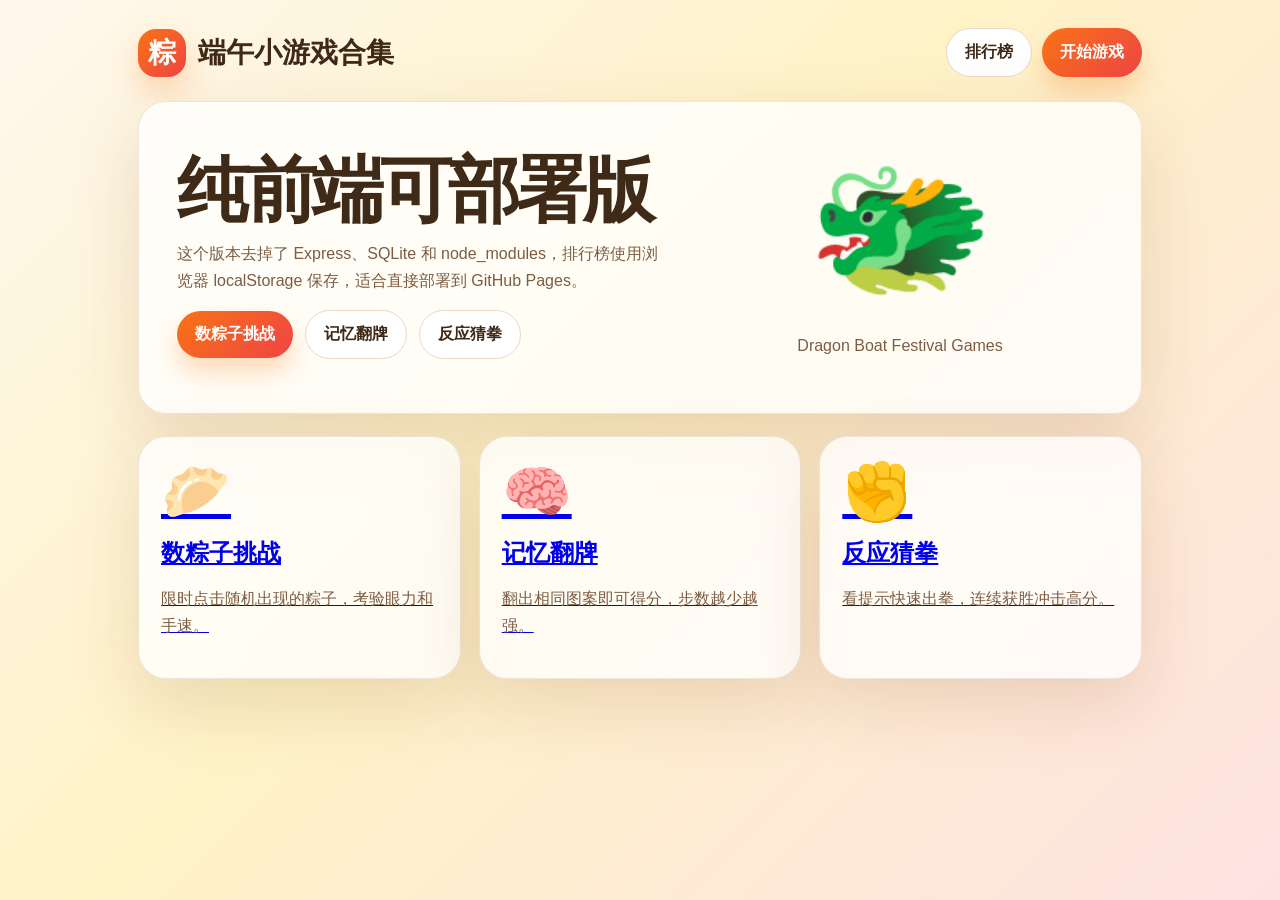
<file: index.html>
<!doctype html><html lang="zh-CN"><head><meta charset="utf-8"><meta name="viewport" content="width=device-width,initial-scale=1"><title>端午小游戏合集 - 纯前端版</title><link rel="stylesheet" href="style.css"></head><body><div class="wrap"><header class="top"><div class="brand"><span class="logo">粽</span><span>端午小游戏合集</span></div><nav class="nav"><a class="btn alt" href="leaderboard.html">排行榜</a><a class="btn" href="count-zongzi.html">开始游戏</a></nav></header><section class="hero card"><div><h1>纯前端可部署版</h1><p>这个版本去掉了 Express、SQLite 和 node_modules，排行榜使用浏览器 localStorage 保存，适合直接部署到 GitHub Pages。</p><div class="row"><a class="btn" href="count-zongzi.html">数粽子挑战</a><a class="btn alt" href="memory-grid.html">记忆翻牌</a><a class="btn alt" href="rps-reaction.html">反应猜拳</a></div></div><div class="center"><div style="font-size:150px">🐲</div><p class="muted">Dragon Boat Festival Games</p></div></section><section class="grid"><a class="game card" href="count-zongzi.html"><div class="emoji">🥟</div><h3>数粽子挑战</h3><p class="muted">限时点击随机出现的粽子，考验眼力和手速。</p></a><a class="game card" href="memory-grid.html"><div class="emoji">🧠</div><h3>记忆翻牌</h3><p class="muted">翻出相同图案即可得分，步数越少越强。</p></a><a class="game card" href="rps-reaction.html"><div class="emoji">✊</div><h3>反应猜拳</h3><p class="muted">看提示快速出拳，连续获胜冲击高分。</p></a></section></div></body></html>
</file>
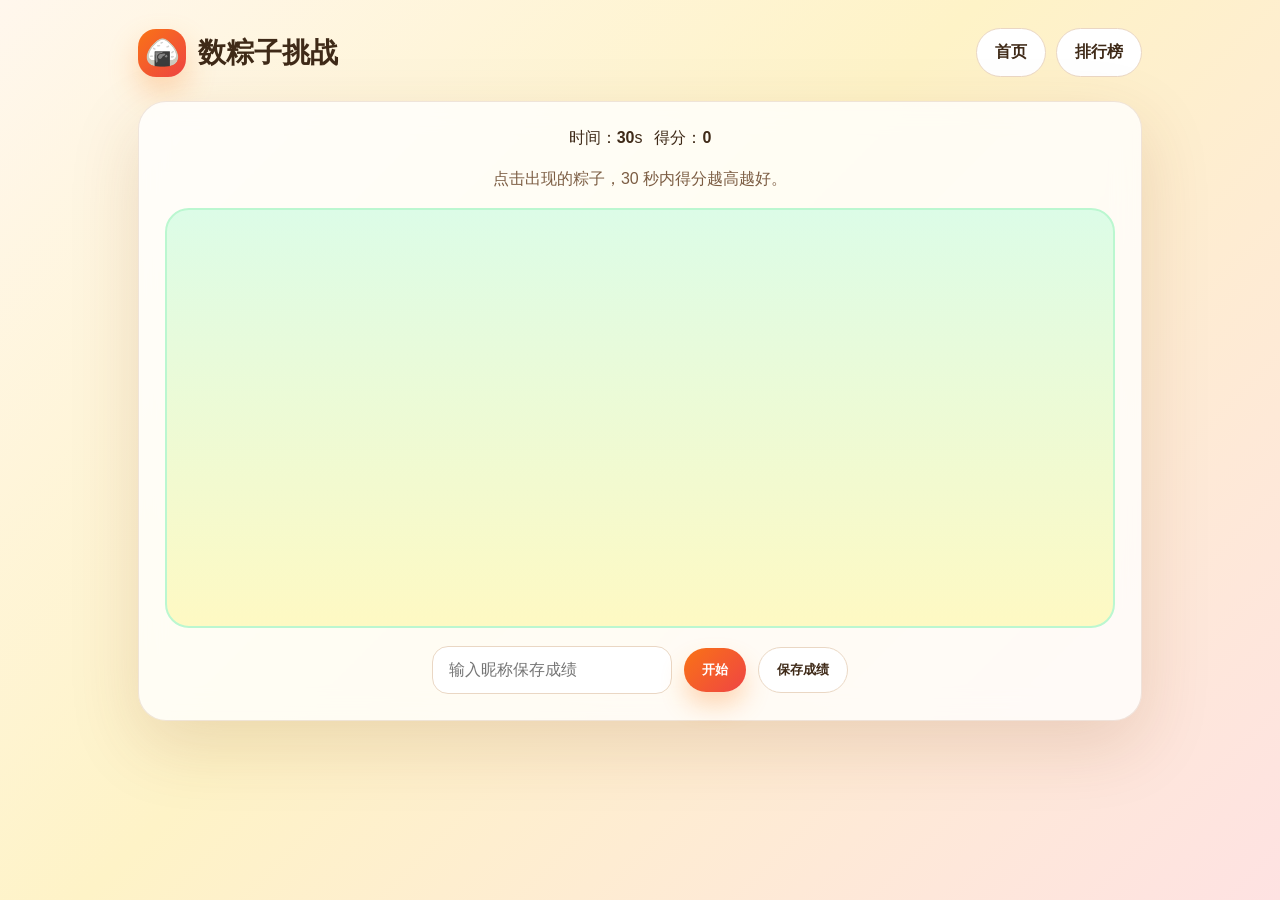
<file: count-zongzi.html>
<!doctype html><html lang="zh-CN"><head><meta charset="utf-8"><meta name="viewport" content="width=device-width,initial-scale=1"><title>数粽子挑战</title><link rel="stylesheet" href="../style.css"></head><body><div class="wrap"><header class="top"><div class="brand"><span class="logo">🍙</span><span>数粽子挑战</span></div><nav class="nav"><a class="btn alt" href="../index.html">首页</a><a class="btn alt" href="../leaderboard.html">排行榜</a></nav></header><section class="card panel center"><div class="row" style="justify-content:center"><div>时间：<b id="time">30</b>s</div><div>得分：<b id="score">0</b></div></div><p class="muted">点击出现的粽子，30 秒内得分越高越好。</p><div class="zongzi-area" id="area"></div><div class="row" style="justify-content:center;margin-top:18px"><input class="input" id="name" placeholder="输入昵称保存成绩" style="max-width:240px"><button class="btn" id="start">开始</button><button class="btn alt" id="save" disabled>保存成绩</button></div></section></div><script src="../store.js"></script><script>let score=0,left=30,timer=null,spawn=null;const area=document.getElementById('area');function addZ(){const b=document.createElement('button');b.className='zongzi';b.textContent=Math.random()>.15?'🍙':'🐉';b.style.left=Math.random()*85+'%';b.style.top=Math.random()*80+'%';b.onclick=()=>{score+=b.textContent==='🐉'?5:1;document.getElementById('score').textContent=score;b.remove()};area.appendChild(b);setTimeout(()=>b.remove(),1100)}start.onclick=()=>{score=0;left=30;area.innerHTML='';save.disabled=true;document.getElementById('score').textContent=0;document.getElementById('time').textContent=left;clearInterval(timer);clearInterval(spawn);spawn=setInterval(addZ,520);timer=setInterval(()=>{left--;time.textContent=left;if(left<=0){clearInterval(timer);clearInterval(spawn);save.disabled=false;area.innerHTML='<h2 style="margin-top:160px">游戏结束！得分 '+score+'</h2>'}},1000)};save.onclick=()=>{saveScore('数粽子挑战',name.value,score);location.href='../leaderboard.html'}</script></body></html>
</file>
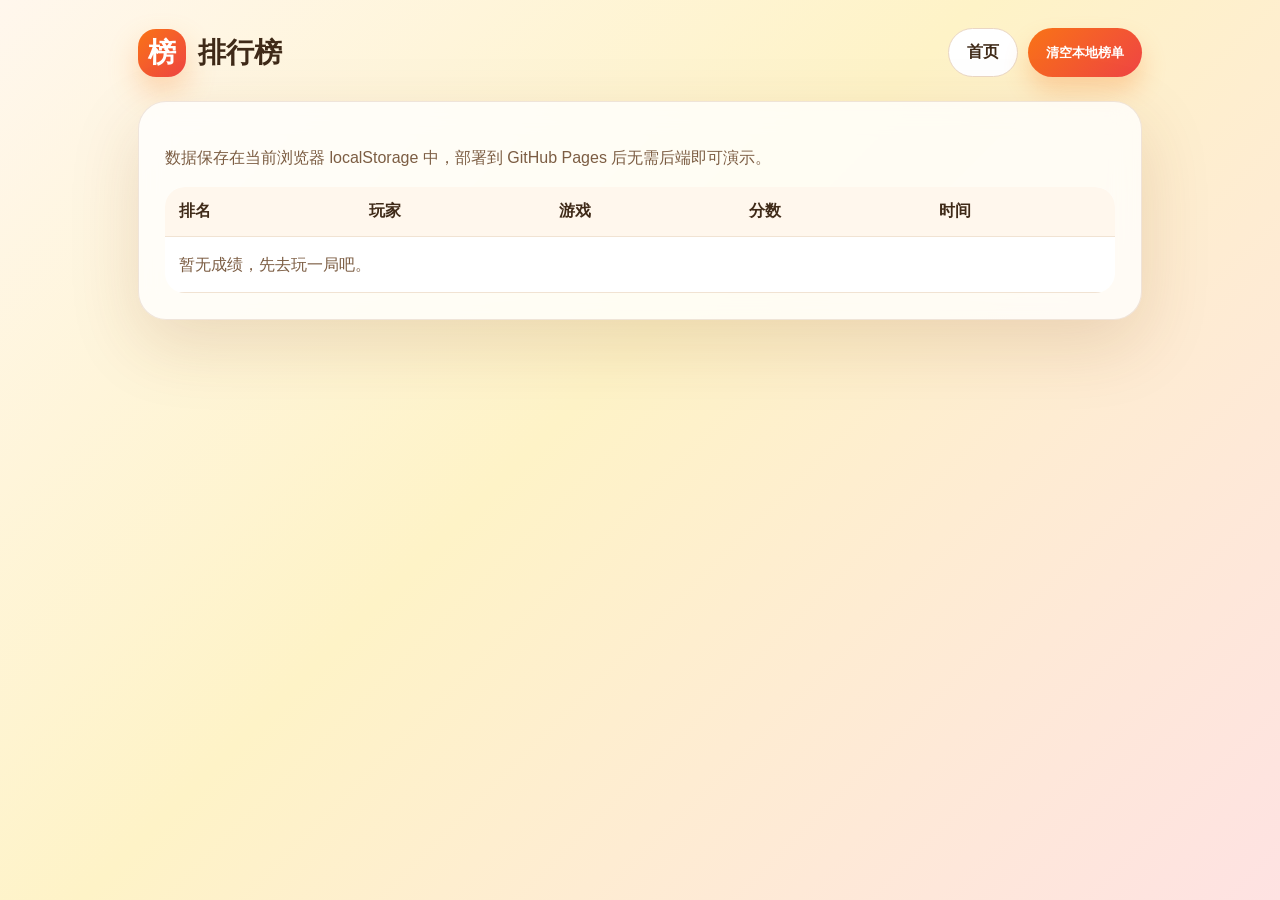
<file: leaderboard.html>
<!doctype html><html lang="zh-CN"><head><meta charset="utf-8"><meta name="viewport" content="width=device-width,initial-scale=1"><title>排行榜</title><link rel="stylesheet" href="style.css"></head><body><div class="wrap"><header class="top"><div class="brand"><span class="logo">榜</span><span>排行榜</span></div><nav class="nav"><a class="btn alt" href="index.html">首页</a><button class="btn" id="clear">清空本地榜单</button></nav></header><section class="card panel"><p class="muted">数据保存在当前浏览器 localStorage 中，部署到 GitHub Pages 后无需后端即可演示。</p><table><thead><tr><th>排名</th><th>玩家</th><th>游戏</th><th>分数</th><th>时间</th></tr></thead><tbody id="body"></tbody></table></section></div><script src="store.js"></script><script>function render(){const rows=getScores();body.innerHTML=rows.length?rows.map((s,i)=>`<tr><td>#${i+1}</td><td>${s.name}</td><td>${s.game}</td><td><b>${s.score}</b></td><td>${s.time}</td></tr>`).join(''):'<tr><td colspan="5" class="muted">暂无成绩，先去玩一局吧。</td></tr>'}clear.onclick=()=>{clearScores();render()};render()</script></body></html>
</file>
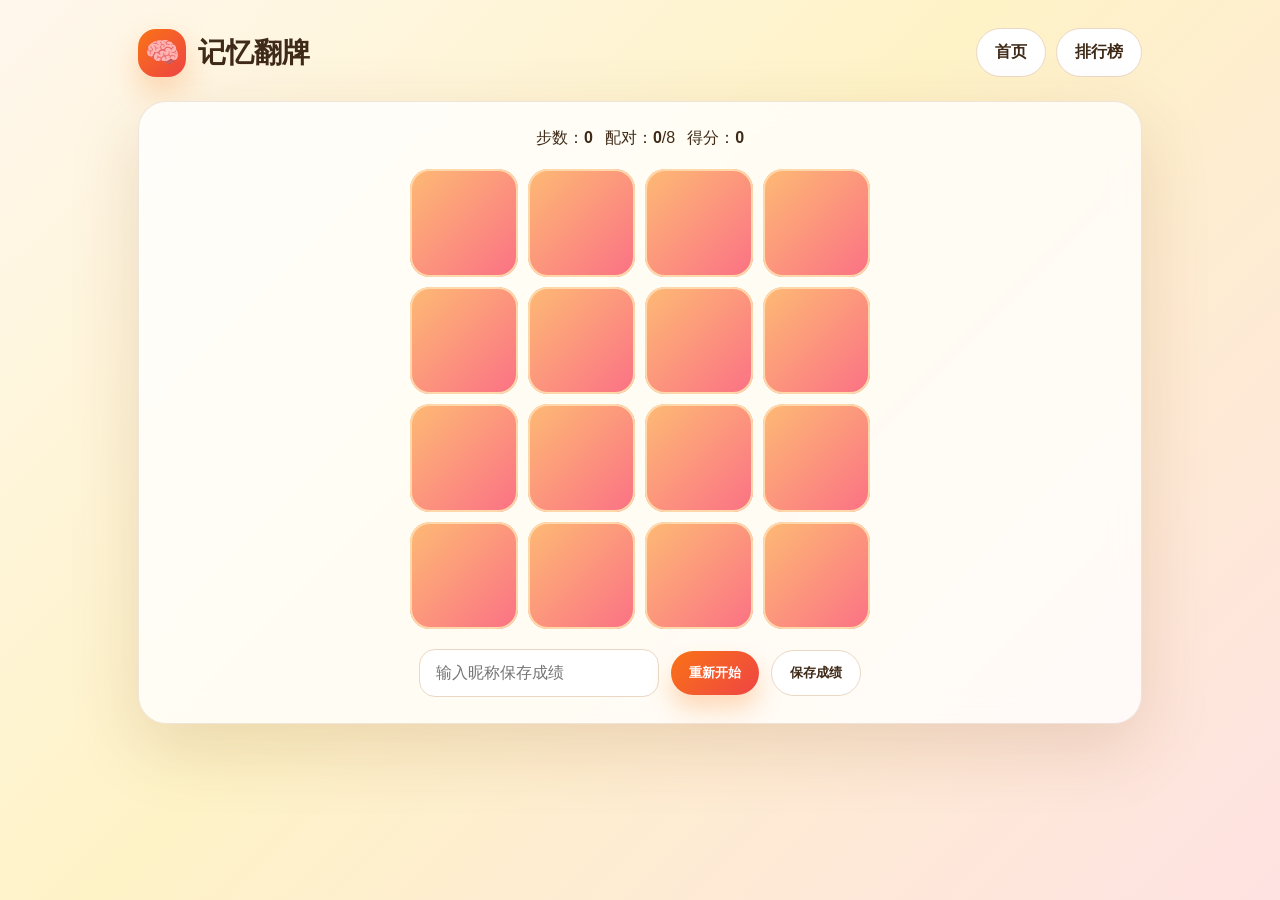
<file: memory-grid.html>
<!doctype html><html lang="zh-CN"><head><meta charset="utf-8"><meta name="viewport" content="width=device-width,initial-scale=1"><title>记忆翻牌</title><link rel="stylesheet" href="../style.css"></head><body><div class="wrap"><header class="top"><div class="brand"><span class="logo">🧠</span><span>记忆翻牌</span></div><nav class="nav"><a class="btn alt" href="../index.html">首页</a><a class="btn alt" href="../leaderboard.html">排行榜</a></nav></header><section class="card panel center"><div class="row" style="justify-content:center"><div>步数：<b id="moves">0</b></div><div>配对：<b id="pairs">0</b>/8</div><div>得分：<b id="score">0</b></div></div><div class="board" id="board" style="grid-template-columns:repeat(4,1fr)"></div><div class="row" style="justify-content:center"><input class="input" id="name" placeholder="输入昵称保存成绩" style="max-width:240px"><button class="btn" id="reset">重新开始</button><button class="btn alt" id="save" disabled>保存成绩</button></div></section></div><script src="../store.js"></script><script>const icons=['🍙','🐲','🛶','🎋','🍵','🥁','🌊','✨'];let deck=[],open=[],matched=0,mv=0,sc=0;function init(){deck=[...icons,...icons].sort(()=>Math.random()-.5);open=[];matched=0;mv=0;sc=0;save.disabled=true;draw()}function draw(){moves.textContent=mv;pairs.textContent=matched;score.textContent=sc;board.innerHTML=deck.map((v,i)=>`<button class="tile ${open.includes(i)||v==='_'?'':'hidden'}" data-i="${i}">${v==='_'?'':v}</button>`).join('');document.querySelectorAll('.tile').forEach(t=>t.onclick=()=>flip(+t.dataset.i))}function flip(i){if(deck[i]==='_'||open.includes(i)||open.length===2)return;open.push(i);if(open.length===2){mv++;const[a,b]=open;if(deck[a]===deck[b]){matched++;sc+=Math.max(5,30-mv);setTimeout(()=>{deck[a]=deck[b]='_';open=[];if(matched===8)save.disabled=false;draw()},350)}else setTimeout(()=>{open=[];draw()},650)}draw()}reset.onclick=init;save.onclick=()=>{saveScore('记忆翻牌',name.value,sc);location.href='../leaderboard.html'};init()</script></body></html>
</file>
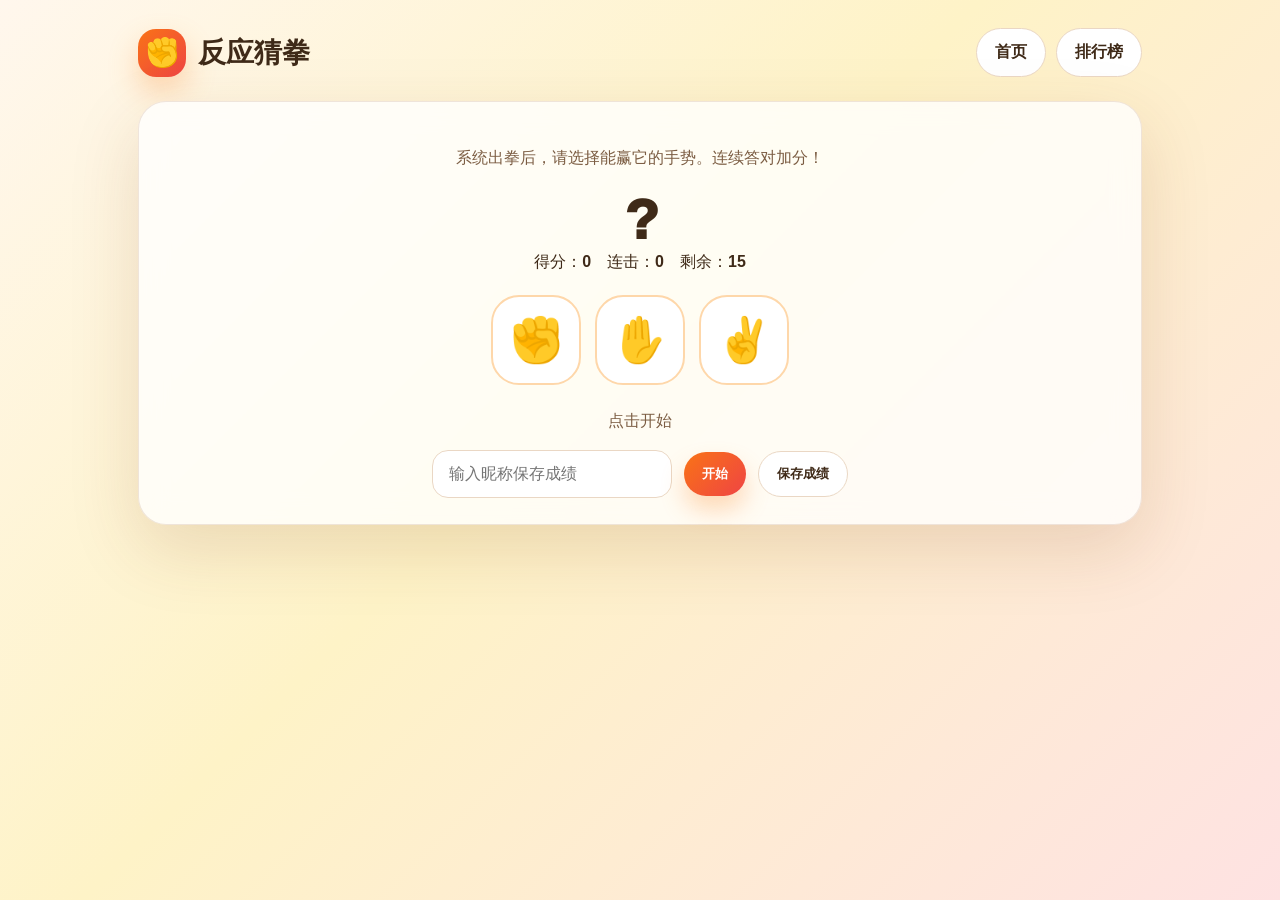
<file: rps-reaction.html>
<!doctype html><html lang="zh-CN"><head><meta charset="utf-8"><meta name="viewport" content="width=device-width,initial-scale=1"><title>反应猜拳</title><link rel="stylesheet" href="../style.css"></head><body><div class="wrap"><header class="top"><div class="brand"><span class="logo">✊</span><span>反应猜拳</span></div><nav class="nav"><a class="btn alt" href="../index.html">首页</a><a class="btn alt" href="../leaderboard.html">排行榜</a></nav></header><section class="card panel center"><p class="muted">系统出拳后，请选择能赢它的手势。连续答对加分！</p><div class="score" id="target">?</div><div>得分：<b id="score">0</b>　连击：<b id="combo">0</b>　剩余：<b id="left">15</b></div><div class="choices"><button class="choice" data-v="rock">✊</button><button class="choice" data-v="paper">✋</button><button class="choice" data-v="scissors">✌️</button></div><p id="msg" class="muted">点击开始</p><div class="row" style="justify-content:center"><input class="input" id="name" placeholder="输入昵称保存成绩" style="max-width:240px"><button class="btn" id="start">开始</button><button class="btn alt" id="save" disabled>保存成绩</button></div></section></div><script src="../store.js"></script><script>const map={rock:'✊',paper:'✋',scissors:'✌️'},win={rock:'paper',paper:'scissors',scissors:'rock'};let cur='rock',sc=0,cb=0,rounds=15,playing=false;function next(){cur=Object.keys(map)[Math.floor(Math.random()*3)];target.textContent=map[cur];left.textContent=rounds}function end(){playing=false;msg.textContent='结束！最终得分 '+sc;save.disabled=false}start.onclick=()=>{sc=0;cb=0;rounds=15;playing=true;save.disabled=true;score.textContent=0;combo.textContent=0;msg.textContent='选择能赢它的手势';next()};document.querySelectorAll('.choice').forEach(b=>b.onclick=()=>{if(!playing)return;if(b.dataset.v===win[cur]){cb++;sc+=10+cb*2;msg.textContent='正确！+'+(10+cb*2)}else{cb=0;sc=Math.max(0,sc-4);msg.textContent='错啦，连击清零'}rounds--;score.textContent=sc;combo.textContent=cb;if(rounds<=0)end();else next()});save.onclick=()=>{saveScore('反应猜拳',name.value,sc);location.href='../leaderboard.html'}</script></body></html>
</file>
<file: style.css>
*{box-sizing:border-box}body{margin:0;font-family:-apple-system,BlinkMacSystemFont,'Segoe UI',Arial,'PingFang SC','Microsoft YaHei',sans-serif;background:linear-gradient(135deg,#fff7ed,#fef3c7 45%,#fee2e2);color:#3f2a18;min-height:100vh}.wrap{max-width:1040px;margin:0 auto;padding:28px 18px 56px}.top{display:flex;justify-content:space-between;align-items:center;gap:14px;margin-bottom:24px}.brand{display:flex;align-items:center;gap:12px;font-size:28px;font-weight:900}.logo{width:48px;height:48px;border-radius:18px;background:linear-gradient(135deg,#f97316,#ef4444);display:grid;place-items:center;color:white;box-shadow:0 14px 30px #fb923c55}.card{background:rgba(255,255,255,.78);border:1px solid rgba(120,53,15,.12);border-radius:28px;box-shadow:0 24px 70px rgba(120,53,15,.15);backdrop-filter:blur(14px)}.hero{padding:38px;display:grid;grid-template-columns:1.1fr .9fr;gap:24px;align-items:center}.hero h1{font-size:clamp(38px,6vw,72px);line-height:.95;margin:0 0 16px;letter-spacing:-.06em}.hero p,.muted{color:#7c5d43;line-height:1.7}.btn{border:0;border-radius:999px;padding:13px 18px;background:linear-gradient(135deg,#f97316,#ef4444);color:#fff;font-weight:900;text-decoration:none;display:inline-flex;align-items:center;justify-content:center;gap:8px;cursor:pointer;box-shadow:0 14px 24px #fb923c55}.btn.alt{background:white;color:#3f2a18;border:1px solid #ead7c4;box-shadow:none}.grid{display:grid;grid-template-columns:repeat(3,1fr);gap:18px;margin-top:22px}.game{padding:22px}.game h3{font-size:24px;margin:12px 0 8px}.emoji{font-size:56px}.nav{display:flex;gap:10px;flex-wrap:wrap}.panel{padding:26px;margin-top:20px}.score{font-size:56px;font-weight:950;letter-spacing:-.06em}.center{text-align:center}.choices{display:flex;justify-content:center;gap:14px;flex-wrap:wrap;margin:22px 0}.choice{font-size:44px;width:90px;height:90px;border-radius:28px;border:2px solid #fed7aa;background:#fff;cursor:pointer}.choice:hover{transform:translateY(-3px)}.board{display:grid;gap:10px;max-width:460px;margin:20px auto}.tile{aspect-ratio:1;border:0;border-radius:20px;background:#fff7ed;font-size:34px;cursor:pointer;box-shadow:inset 0 0 0 2px #fed7aa}.tile.hidden{color:transparent;background:linear-gradient(135deg,#fdba74,#fb7185)}.zongzi-area{position:relative;height:420px;overflow:hidden;border-radius:24px;background:linear-gradient(180deg,#dcfce7,#fef9c3);border:2px solid #bbf7d0}.zongzi{position:absolute;border:0;background:transparent;font-size:40px;cursor:pointer;filter:drop-shadow(0 8px 10px #0002)}table{width:100%;border-collapse:collapse;background:white;border-radius:20px;overflow:hidden}th,td{text-align:left;padding:14px;border-bottom:1px solid #f1e3d3}th{background:#fff7ed}.input{width:100%;padding:14px 16px;border:1px solid #ead7c4;border-radius:16px;font:inherit}.row{display:flex;gap:12px;align-items:center;flex-wrap:wrap}@media(max-width:760px){.hero,.grid{grid-template-columns:1fr}.top{align-items:flex-start;flex-direction:column}.card{border-radius:22px}.hero{padding:26px}}
</file>
